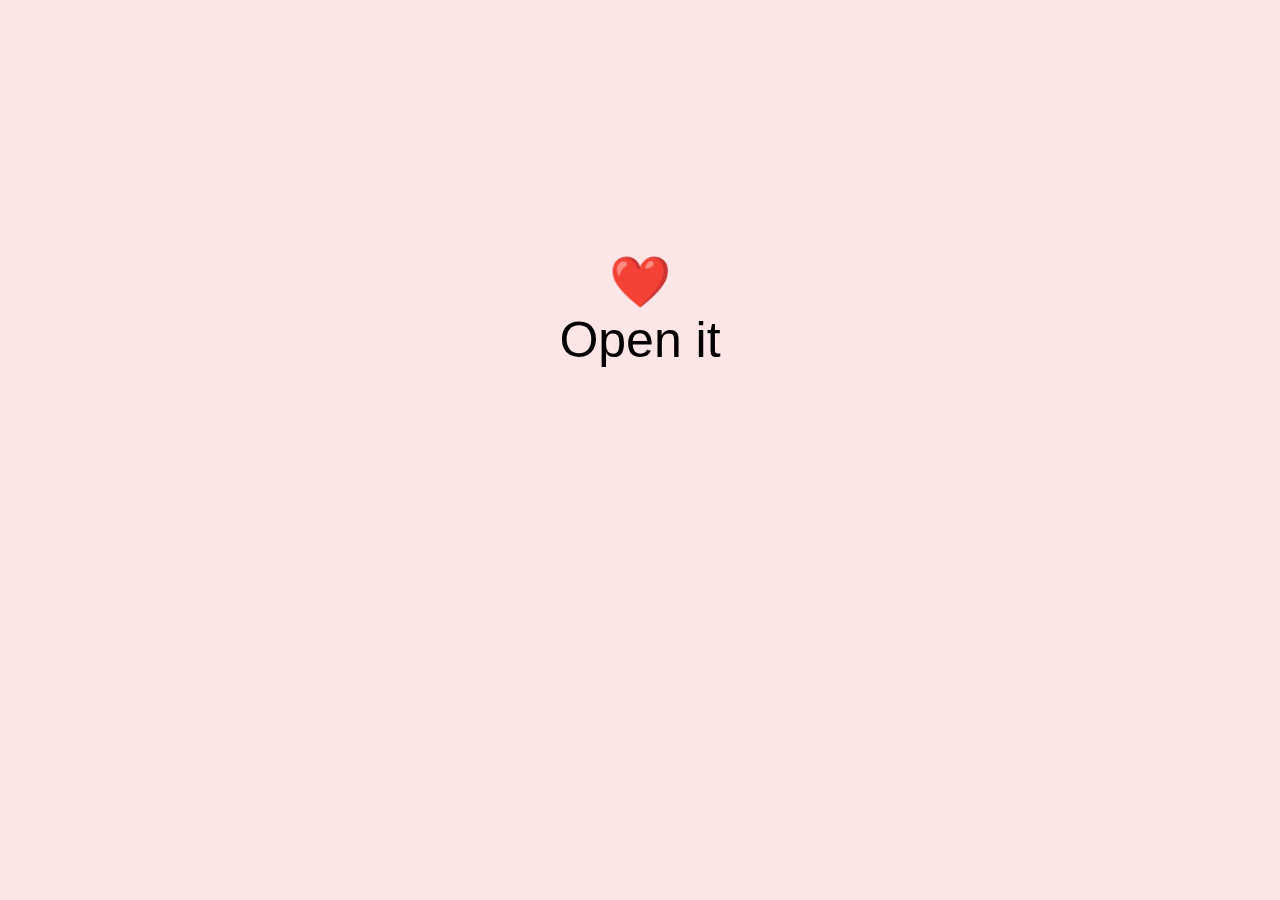
<file: index.html>
<!DOCTYPE html>
<html lang="en">
<head>
    <meta charset="UTF-8">
    <meta name="viewport" content="width=device-width, initial-scale=1.0">
    <title>Open It ❤️</title>
    <link rel="stylesheet" href="styles.css">
</head>
<body>
    <div class="container">
        <div class="heart" onclick="openPage()">
            ❤️ <br> <span>Open it</span>
        </div>
    </div>

    <script>
        function openPage() {
            window.location.href = "page2.html";
        }
    </script>
</body>
</html>
</file>
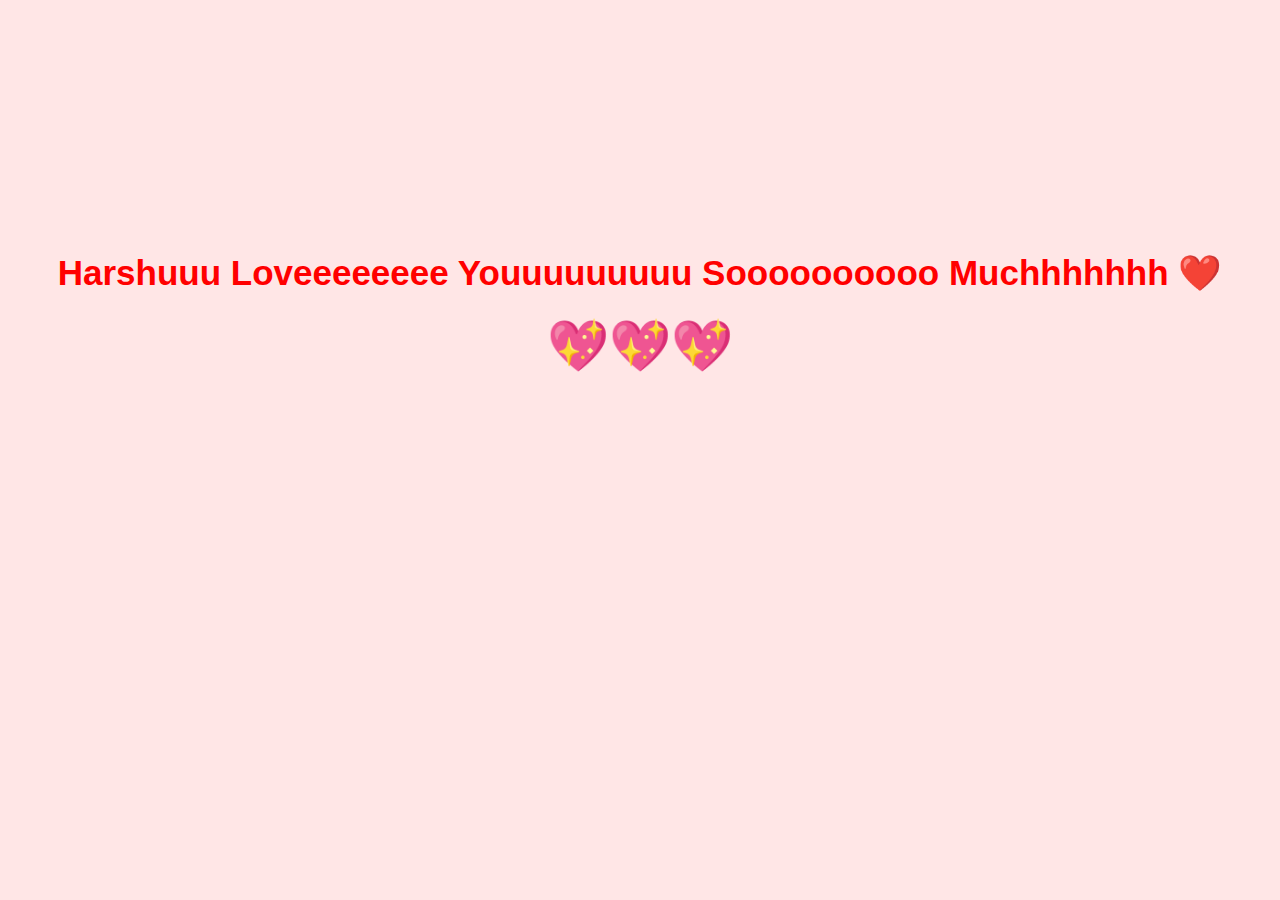
<file: final.html>
<!DOCTYPE html>
<html lang="en">
<head>
    <meta charset="UTF-8">
    <meta name="viewport" content="width=device-width, initial-scale=1.0">
    <title>Harshu ❤️</title>
    <link rel="stylesheet" href="styles.css">
</head>
<body>
    <div class="container">
        <h1 class="final-text">Harshuuu Loveeeeeeee Youuuuuuuuu Soooooooooo Muchhhhhhh ❤️</h1>
        <div class="heart-animation">💖💖💖</div>
    </div>
</body>
</html>
</file>
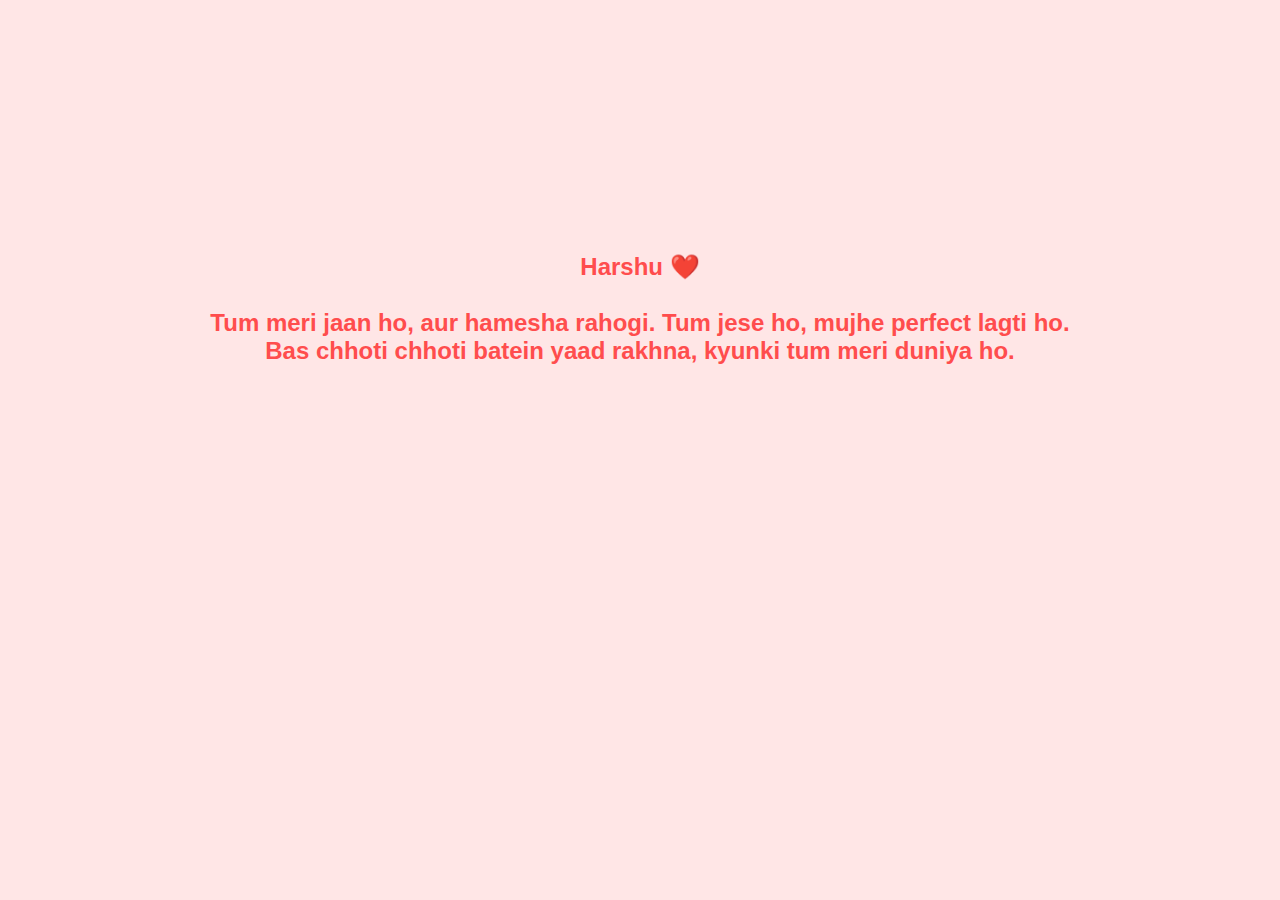
<file: page2.html>
<!DOCTYPE html>
<html lang="en">
<head>
    <meta charset="UTF-8">
    <meta name="viewport" content="width=device-width, initial-scale=1.0">
    <title>For Harshu ❤️</title>
    <link rel="stylesheet" href="styles.css">
</head>
<body>
    <div class="container">
        <p class="love-text">
            Harshu ❤️ <br><br>
            Tum meri jaan ho, aur hamesha rahogi. Tum jese ho, mujhe perfect lagti ho. <br>
            Bas chhoti chhoti batein yaad rakhna, kyunki tum meri duniya ho. <br><br>
        </p>
    </div>

    <script>
        setTimeout(() => {
            window.location.href = "page3.html";
        }, 17000); // 17 seconds delay (between 15-20s)
    </script>
</body>
</html>
</file>
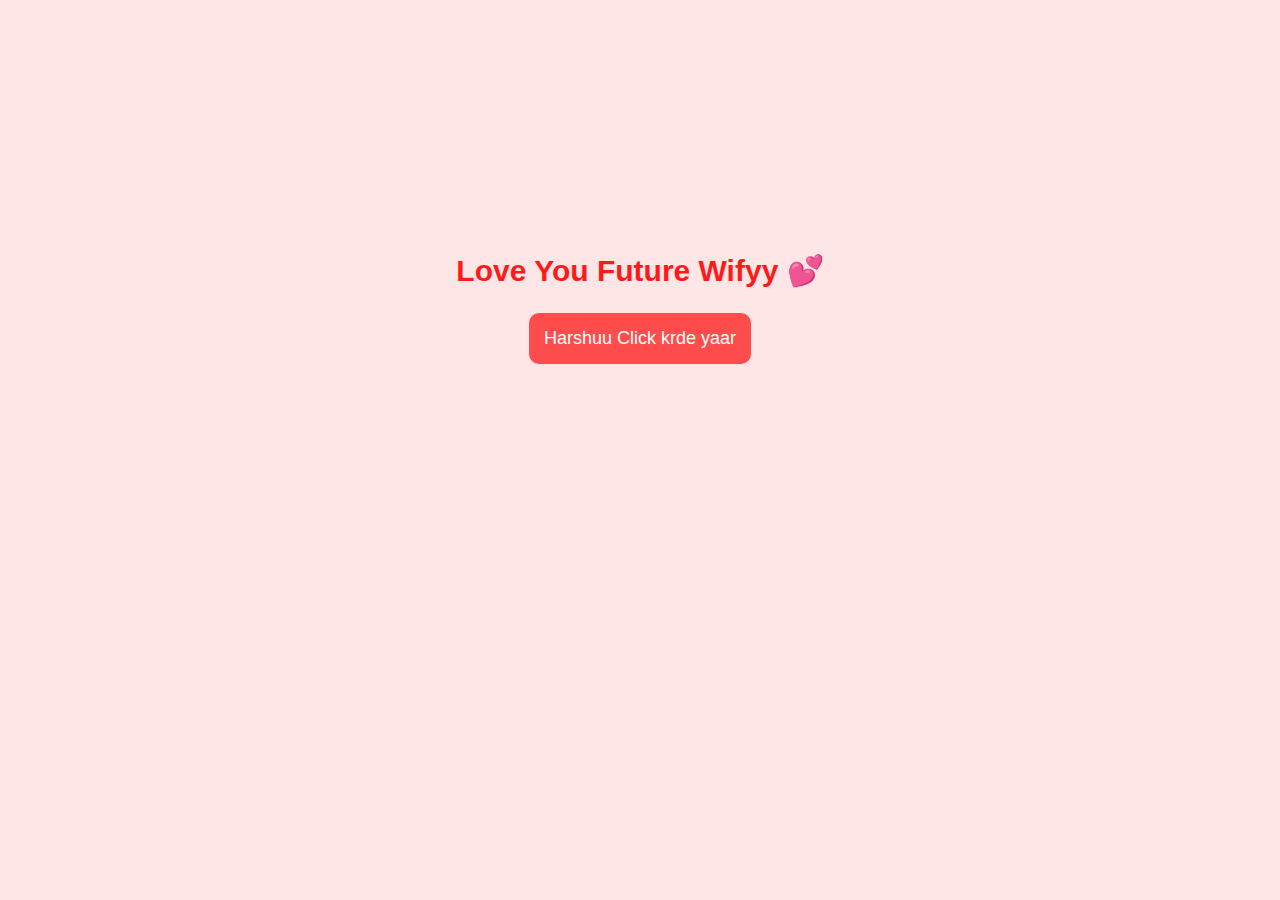
<file: page3.html>
<!DOCTYPE html>
<html lang="en">
<head>
    <meta charset="UTF-8">
    <meta name="viewport" content="width=device-width, initial-scale=1.0">
    <title>Future Wifyy ❤️</title>
    <link rel="stylesheet" href="styles.css">
</head>
<body>
    <div class="container">
        <h2 class="love-title">Love You Future Wifyy 💕</h2>
        <button onclick="nextPage()" class="love-button">Harshuu Click krde yaar</button>
    </div>

    <script>
        function nextPage() {
            window.location.href = "page4.html";
        }
    </script>
</body>
</html>
</file>
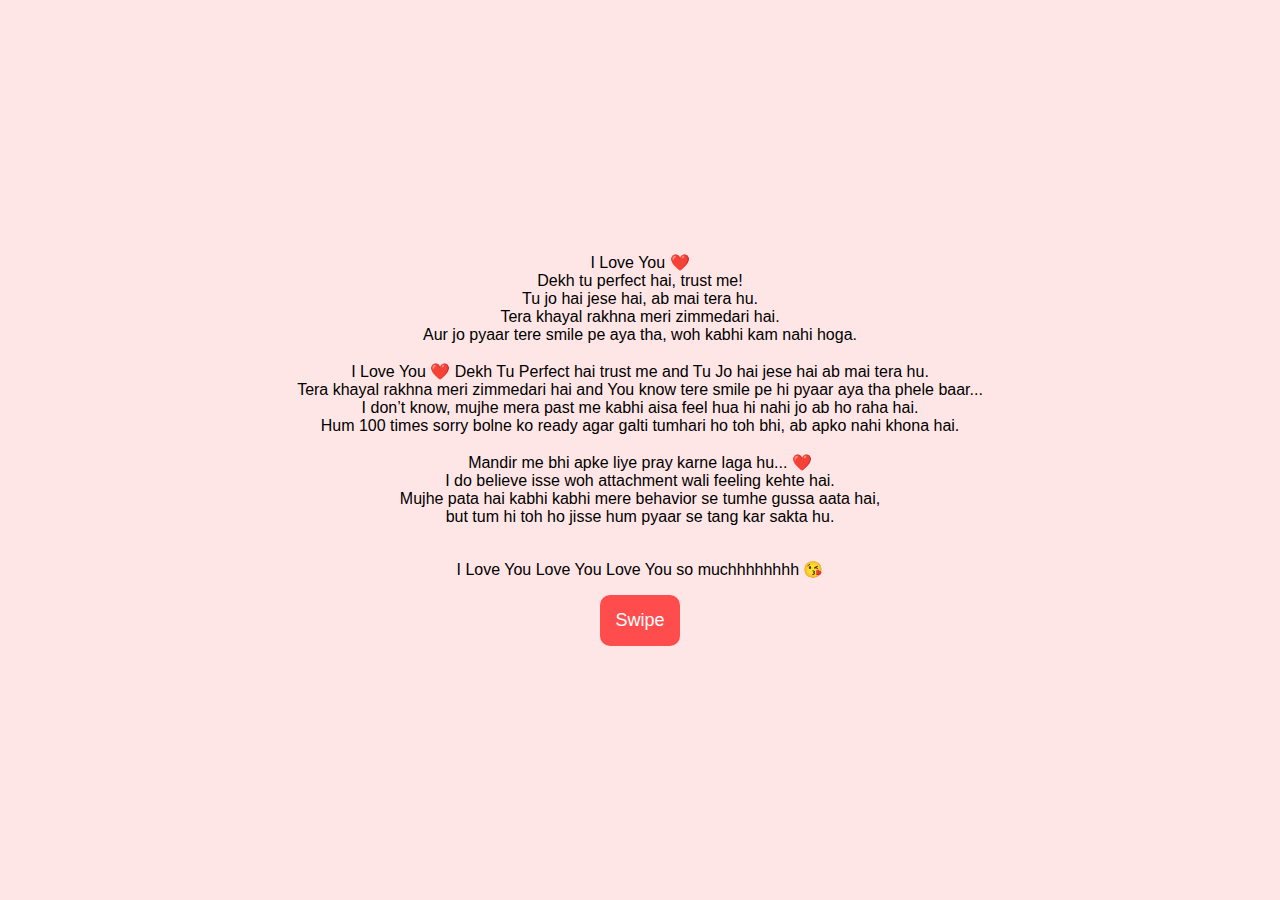
<file: page4.html>
<!DOCTYPE html>
<html lang="en">
<head>
    <meta charset="UTF-8">
    <meta name="viewport" content="width=device-width, initial-scale=1.0">
    <title>Harshu ❤️</title>
    <link rel="stylesheet" href="styles.css">
</head>
<body>
    <div class="container">
        <p class="love-message">
            I Love You ❤️ <br>
            Dekh tu perfect hai, trust me! <br>
            Tu jo hai jese hai, ab mai tera hu. <br>
            Tera khayal rakhna meri zimmedari hai. <br>
            Aur jo pyaar tere smile pe aya tha, woh kabhi kam nahi hoga. <br><br>

            I Love You ❤️ Dekh Tu Perfect hai trust me and Tu Jo hai jese hai ab mai tera hu. <br>
            Tera khayal rakhna meri zimmedari hai and You know tere smile pe hi pyaar aya tha phele baar... <br>
            I don’t know, mujhe mera past me kabhi aisa feel hua hi nahi jo ab ho raha hai. <br>
            Hum 100 times sorry bolne ko ready agar galti tumhari ho toh bhi, ab apko nahi khona hai. <br><br>

            Mandir me bhi apke liye pray karne laga hu... ❤️<br>
            I do believe isse woh attachment wali feeling kehte hai. <br>
            Mujhe pata hai kabhi kabhi mere behavior se tumhe gussa aata hai, <br>
            but tum hi toh ho jisse hum pyaar se tang kar sakta hu. <br><br>

            <p>I Love You Love You Love You so muchhhhhhhh 😘</p>
        </p>
        <button onclick="finalPage()" class="swipe-button">Swipe</button>
    </div>

    <script>
        function finalPage() {
            window.location.href = "final.html";
        }
    </script>
</body>
</html>
</file>
<file: styles.css>
body {
    font-family: 'Arial', sans-serif;
    text-align: center;
    background-color: #ffe6e6;
}

.container {
    margin-top: 20%;
}

.heart {
    font-size: 50px;
    cursor: pointer;
    animation: pulse 1s infinite alternate;
}

@keyframes pulse {
    0% { transform: scale(1); }
    100% { transform: scale(1.2); }
}

.love-text {
    font-size: 24px;
    color: #ff4d4d;
    font-weight: bold;
}

.love-title {
    font-size: 30px;
    color: #ff1a1a;
}

.love-button, .swipe-button {
    padding: 15px;
    font-size: 18px;
    background: #ff4d4d;
    color: white;
    border: none;
    cursor: pointer;
    border-radius: 10px;
}

.heart-animation {
    font-size: 50px;
    animation: wave 1s infinite alternate;
}

@keyframes wave {
    0% { transform: rotate(0deg); }
    100% { transform: rotate(10deg); }
}

.final-text {
    font-size: 35px;
    color: #ff0000;
}
</file>
